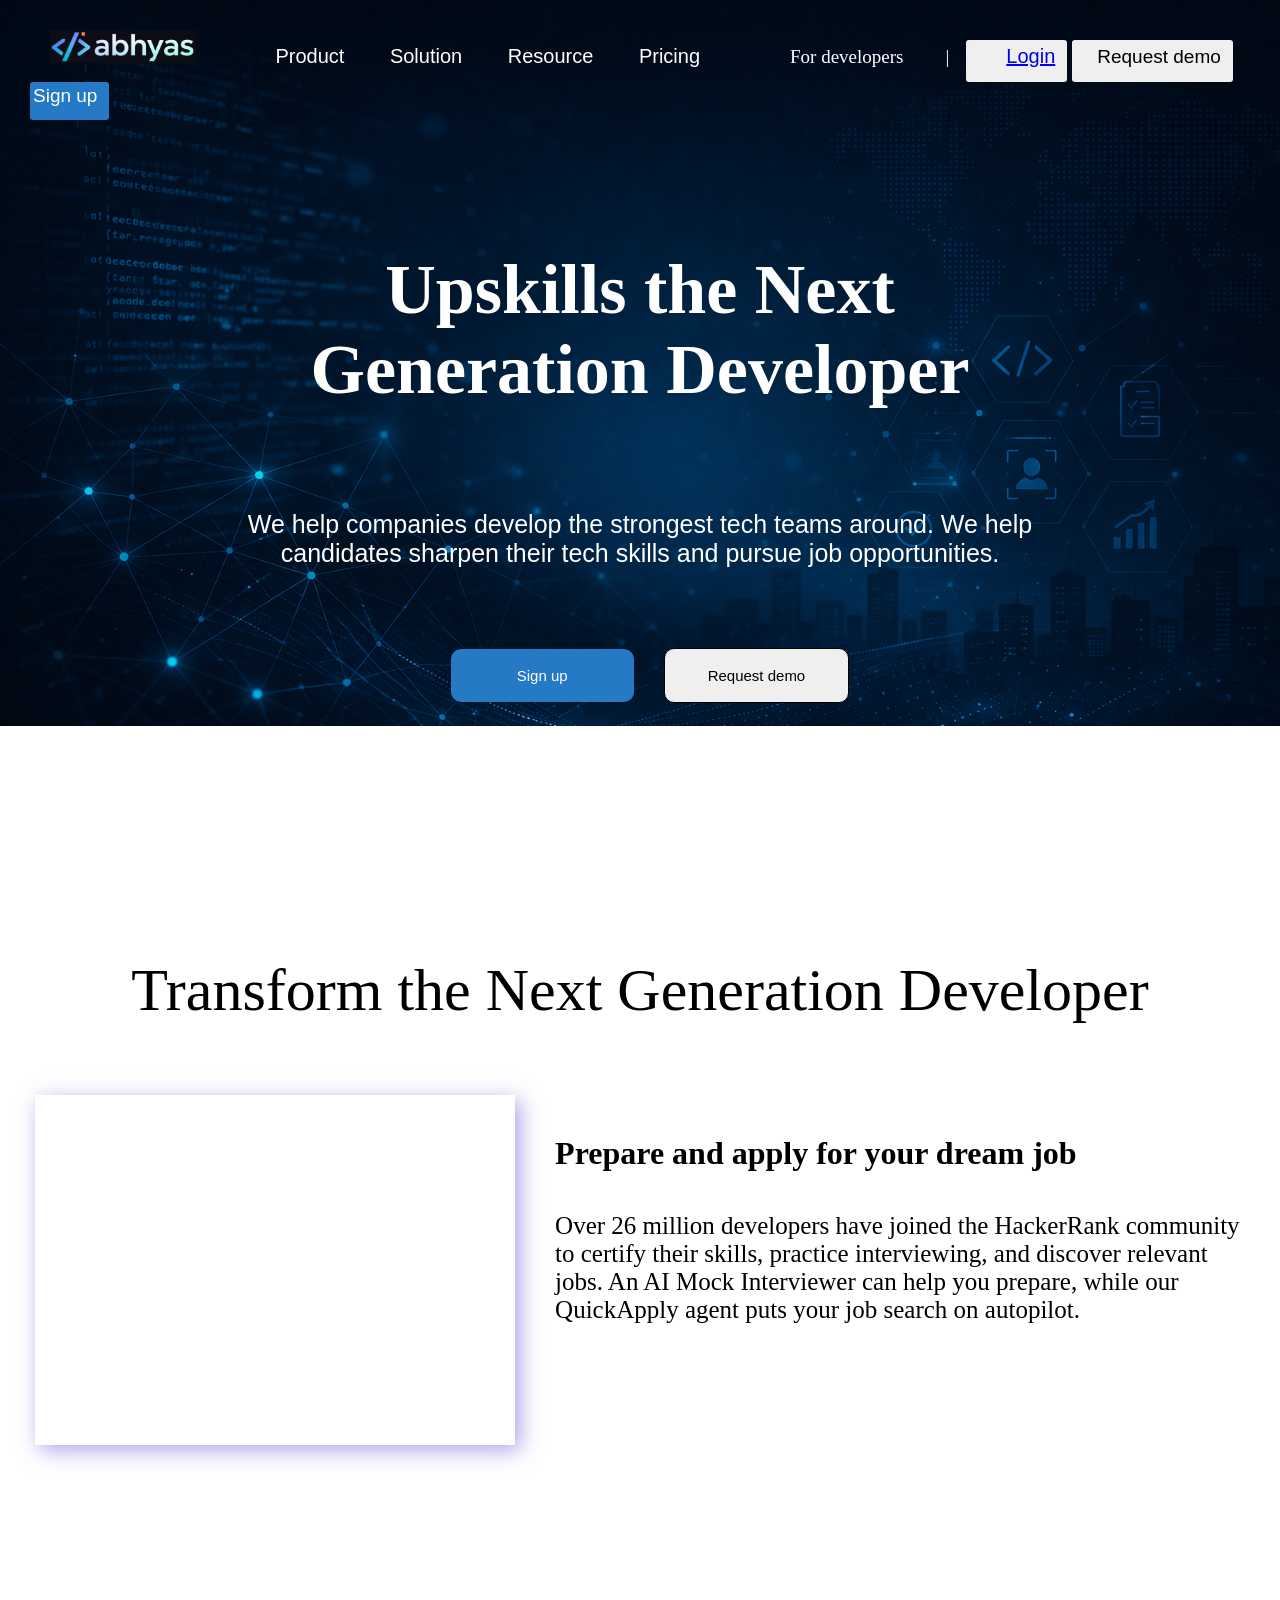
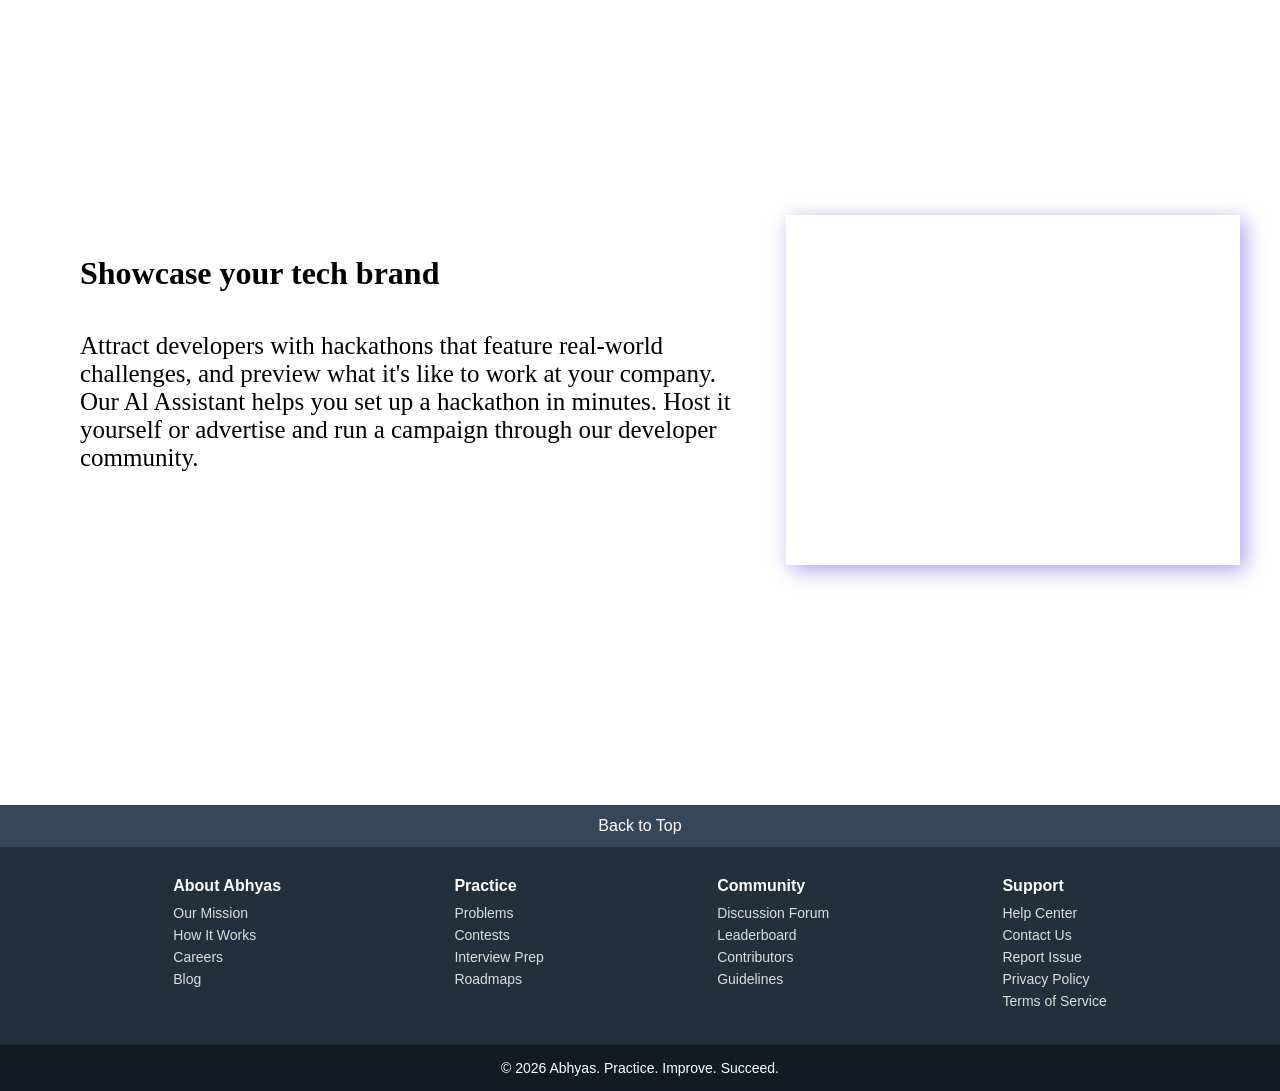
<file: index.html>
<!DOCTYPE html>
<html lang="en">
<head>
    <meta charset="UTF-8">
    <meta name="viewport" content="width=device-width, initial-scale=1.0">
    <title>Document</title>
    <link rel="stylesheet" href="style.css">
</head>

<body >
     
    <div class="body-img">
        
         <div class="sec">
                   
                       <span class="logo-border">
                          <img src="Screenshot 2026-04-13 211512.png" width=12% alt="" >
                  
                     </span>
                    <span class="buttn">
                    <span class="btn">Product</span>
                    <span class="btn">Solution</span>
                    <span class="btn">Resource</span>
                    <span class="btn">Pricing</span></span>
                    <span class="secbtn">
                    <span class="btn-red-sm">For developers</span>
                    <span class="btn-red-sm">|</span>
                    <button class="btn btn-red-sm"><a href="login.html" class="buttn">Login</a></button>

                    <button class="btn btn-red-sm">Request demo</button>
                    <button class="red-sm">Sign up</button>
                    
                    
                  </div>
         
    <div class="hero">
       
 <span  id="changing">Upskills the Next </span> 
        <span>Generation Developer</span>
       
       
      
    </div>
    <div class="next">
        <span>We help companies develop the strongest tech teams around. We help</span>
        <span>candidates sharpen their tech skills and pursue job opportunities.</span>
    </div>
    <div class="box">
        <button class="a">Sign up</button>
        <button class="b">Request demo</button>
    </div>
    </div>
     <div class="style_transition">
     </div>
    <div class="third">
        <p class="heading">Transform the Next Generation Developer</p>
    </div>

    <div class="fourth-container">
        <div class="fourth-video">
           
        </div>

        <div class="fourth-text">
            <p class="fourth-text1"> <h1>Prepare and apply for your dream job</h1></p>
            <p class="fourth-text2">Over 26 million developers have joined the HackerRank community to certify their skills, practice interviewing, and discover relevant jobs. An AI Mock Interviewer can help you prepare, while our QuickApply agent puts your job search on autopilot.</p>
        </div>

    </div>


    <div class="fifth-container">

        <div class="fifth-text">
            <p class="fifth-text1"> <h1>Showcase your tech brand</h1></p>
            <p class="fifth-text2">Attract developers with hackathons that feature real-world challenges, and preview what it's like to work at your company. Our Al Assistant helps you set up a hackathon in minutes. Host it yourself or advertise and run a campaign through our developer community.</p>
        </div>
         <div class="fifth-video">
        </div>

    </div>


   <footer>
    <div class="back">
        Back to Top
    </div>

    <div class="foot-panel2">
        <ul>
            <p>About Abhyas</p>
            <a href="#">Our Mission</a>
            <a href="#">How It Works</a>
            <a href="#">Careers</a>
            <a href="#">Blog</a>
        </ul>

        <ul>
            <p>Practice</p>
            <a href="#">Problems</a>
            <a href="#">Contests</a>
            <a href="#">Interview Prep</a>
            <a href="#">Roadmaps</a>
        </ul>
        
        <ul>
            <p>Community</p>
            <a href="#">Discussion Forum</a>
            <a href="#">Leaderboard</a>
            <a href="#">Contributors</a>
            <a href="#">Guidelines</a>
        </ul>

        <ul>
            <p>Support</p>
            <a href="#">Help Center</a>
            <a href="#">Contact Us</a>
            <a href="#">Report Issue</a>
            <a href="#">Privacy Policy</a>
            <a href="#">Terms of Service</a>
        </ul>
    </div>

    <div class="foot-panel3">
        <p>© 2026 Abhyas. Practice. Improve. Succeed.</p>
    </div>
</footer>



    <script>
    const letters = ["Upskills the Next ", "Hire the Next ", "Becomes the Next "]; // rotating letters
    let index = 0;
    const element = document.getElementById("changing");

    setInterval(() => {
      index = (index + 1) % letters.length;
      element.textContent = letters[index] ; // keep "ps" constant
    }, 1500);
  </script>
    
</body>
</html>
</file>
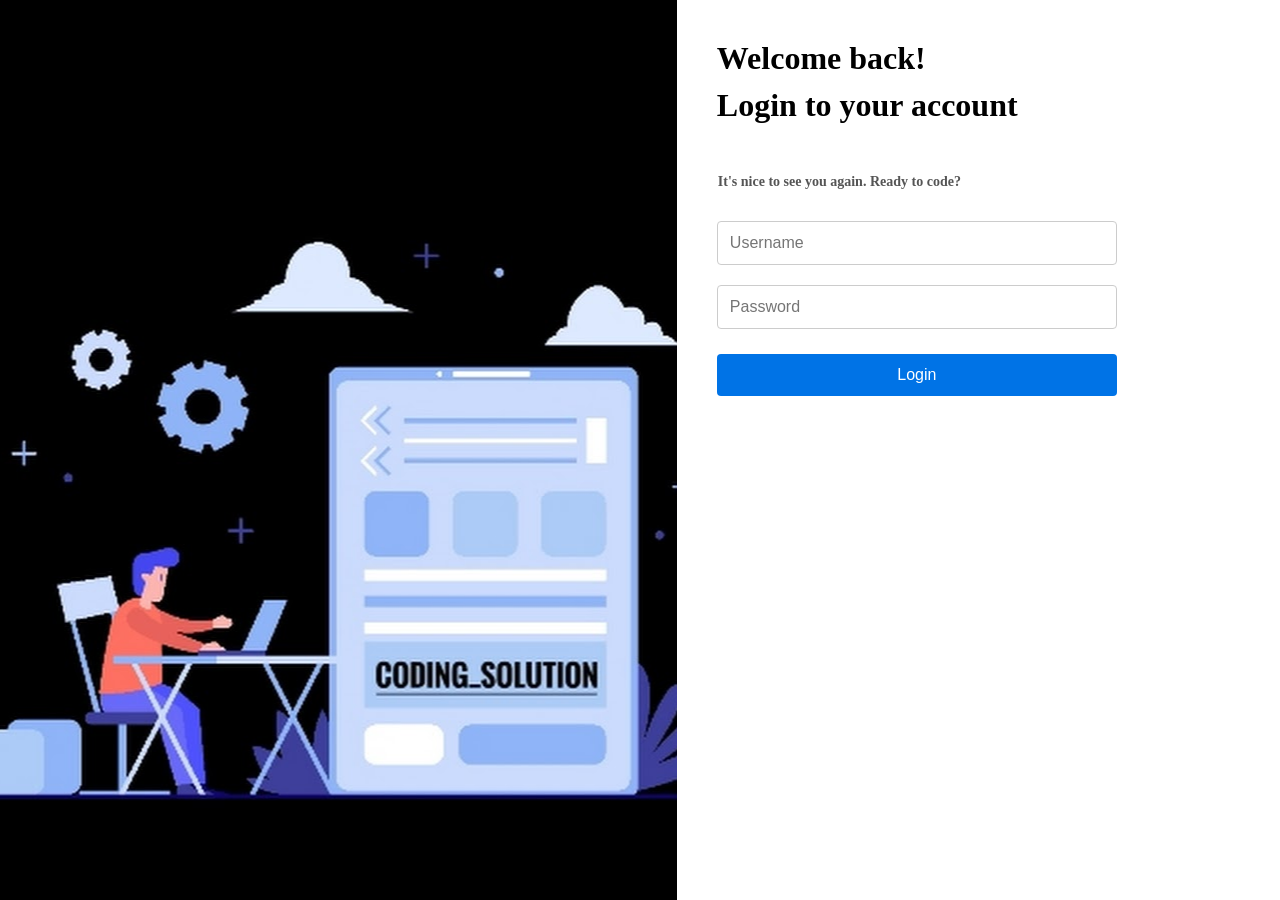
<file: login.html>
<!DOCTYPE html>
<html lang="en">
<head>
    <meta charset="UTF-8">
    <meta name="viewport" content="width=device-width, initial-scale=1.0">
    <title>Login-Page</title>
 <link rel="stylesheet" href="style2.css">
</head>
<body>
<!DOCTYPE html>
<html lang="en">
<head>
  <meta charset="UTF-8">
  <meta name="viewport" content="width=device-width, initial-scale=1.0">
  <title>Login Page</title>
  <link rel="stylesheet" href="style2.css">
</head>
<body>
  <div class="login-container">
    
    <!-- Left side: image -->
    <div class="login-image"></div>

    <!-- Right side: text + form -->
    <div class="login-content">
      <h1 class="text">Welcome back!</h1>
      <h1 class="text">Login to your account</h1>
      
      <div class="text2">
        <h4>It's nice to see you again. Ready to code?</h4>
      </div>

      <form>
        <input type="text" placeholder="Username">
        <input type="password" placeholder="Password">
        <button type="submit">Login</button>
        
      </form>

    </div>
  </div>
</body>
</html>


 
</body>
</html>
</file>
<file: style.css>
*{
    margin: 0;
    padding: 0;
     
}
nav{
    background-color: rgb(38, 122, 197);
    padding: 10px 35px;
    display: flex;
    font-size: 20px;
    height: 30px;
    text-align: justify;
    color: white;
    gap: 20px;
    line-height: 35px;
}
.sign{
    text-align: left;
    color: rgb(217, 238, 235);
    font-size: 25px;
    height: 40px;
    gap: 30px;
    a:hover {
        color: white; /* Color when the link is hovered over */
    }

}
.sec{
   
   align-items: center;
   justify-content: space-between;
    background-color:transparent;
    line-height: 15px;
    padding: 30px;
     color:white
}

.logo-border{
    border: 3px transparent;
   
    padding: 20px;
    margin-top: 30px;
}

.logo-border:hover{
     border: 1px rgb(38, 122, 197);
}
.img{
    padding: 300px;
    gap: 20%;
}
.buttn{
    position: relative;
    z-index: 50;
    justify-content: space-between;
    padding-left: 15px;
    line-height: 10px;
    font-weight: 400;
    font-size: 20px;
    font-family: Arial, Helvetica, sans-serif
    
}
.btn{
    justify-content: space-between;
    padding-left: 40px;
    line-height: 10px;
    font-weight: 400;

}

.btn:hover{
    color: rgb(38, 122, 197);
}

.secbtn{
    position: relative;
    z-index: 50;
    justify-content: space-between;
    padding-left: 5%;
    line-height: 10px;
    font-weight: 400;
    font-size: 20px;
    gap: 10%;
    border-radius: 3px;
}
.btn-red-sm{
    justify-content: space-between;
    padding: 3px 12px 11px 25px;
    line-height: 28px;
    font-size: 19px;
    gap: 2%;
    border-radius: 3px;
}
.btn-red-sm:hover{
    color: rgb(38, 122, 197);;
}

button{
    border: white
}

.red-sm{
    justify-content: space-between;
    align-items: center;
    padding: 0.5px 12px 10px 3px;
    line-height: 28px;
    font-size: 19px;
    background-color: rgb(38, 122, 197);
    color: white;
    border-radius: 3px;
}

.hero{
    height: 90%; ;
    display: flex;
    align-items: center ;
    justify-content: center;
    flex-direction: column;
    color:white;
    position: relative;
    padding: 100px;
    font-size: 70px;
    font-weight: bolder;
    column-gap: 50px;
    font-family: Cambria, Cochin, Georgia, Times, 'Times New Roman', serif;
  
}

.body-img {
 
    background-image: url("Digital network and global connectivity.png");
    align-items: flex-end;
    width: 100%;
    height:fit-content;
    font-size: 1rem;
    background-size: cover;

}



.next{
    height: 30%; ;
    display: flex;
    align-items: center ;
    justify-content: center;
    flex-direction: column;
    color: white;
    position: relative;
    font-size: 25px;
    font-family:'Segoe UI', Tahoma, Geneva, Verdana, sans-serif;

}

.box{
    justify-content: center;
    padding: 80px 10px 23px 30px;
    line-height: 50px;
    font-size: 25px;
    align-items: center;
    display: flex;
    color: white;
    border-radius: 10px;
    gap: 30px;
}
.a{
    background-color:rgb(38, 122, 197);
    color: white;
    border-radius: 10px;
    padding: 18px 66px; 
    font-size: 15px;
    

}

.b{

    color:black;
    border-radius: 10px;
    padding: 18px 43px; 
    font-size: 15px;
    border: 1px solid black;
}


.third{
    padding: 70px;
    display: flex;
    align-items: center;
    justify-content: center;

}

.heading{
    font-family: 'Times New Roman', Times, serif;
     font-weight: 100;
    font-size: 60px;
    color: rgb(0, 0, 0);
}

.style_transition.is-dark {
    overflow: hidden;
}

.style_transition {
    background-image: url("https://cdn.prod.website-files.com/66b6d7fd4d3e9cef94717176/6761d874531e2f1166a63801_blacktowhite.avif");
    background-size: contain;
    width: 100%;
    height: 160px;
    position: relative;
    background-position: 0px 0px;
}

.fourth-container{
    display: flex;               /* side-by-side layout */
  min-height: 80vh; 
 
            /* full screen height */
}

.fourth-video{
                      /* image takes half width */
  background: url("https://cdn.prod.website-files.com/66b6d7fd4d3e9cef94717176%2F6741fee19917cc8400fe361d_HackerRank%20Community%20Video-poster-00001.jpg") no-repeat center center;
  background-size: cover; 
  height: 150px;
  width: 80%;
   padding: 100px;
  margin-left: 35px;    
  box-shadow: 5px 5px 20px rgba(97, 69, 210, 0.5);
   /* image fills the space */
}


.fourth-text{
   
     flex-direction: column;
  justify-content: center;     /* vertically center text */
  align-items: flex-start;     /* align text to the left */
  padding: 40px;
}

.fourth-text1{
    box-shadow: 3px 3px 10px rgba(97, 69, 210, 0.5);
    flex-direction: column;
justify-content: center;
    font-weight: 300;
   font-size: 60px;
}
.fourth-text2{
    padding-top: 40px;
    font-weight: 200;
    font-size: 25px;
}




.fifth-text{
   
 flex-direction: column;
  justify-content: center;     /* vertically center text */
  align-items: flex-start;     /* align text to the left */
  margin-left: 40px;
  padding: 40px
}

.fifth-text1{
   box-shadow: 3px 3px 10px rgba(97, 69, 210, 0.5);
    flex-direction: column;
justify-content: center;
    font-weight: 300;
   font-size: 60px;
}
.fifth-text2{
    padding-top: 40px;
    font-weight: 200;
    font-size: 25px;
}

.fifth-container{
    display: flex;               /* side-by-side layout */
  min-height: 60vh; 
            /* full screen height */
}

.fifth-video{
                      /* image takes half width */
  background: url("https://i.ytimg.com/vi/MTCdaXZqagw/maxresdefault.jpg") no-repeat center center;
  background-size: cover; 
  height: 150px;
  width: 80%;
   padding: 100px;
   margin-left: 10px;
   margin-right: 40px;
    
  box-shadow: 5px 5px 20px rgba(97, 69, 210, 0.5);
   /* image fills the space */
}


footer {
    margin-top: 50px;
    font-family: Arial, sans-serif;
}

.back {
    background-color: #37475a;
    color: white;
    text-align: center;
    padding: 12px;
    cursor: pointer;
}

.foot-panel2 {
    display: flex;
    justify-content: space-evenly;
    background-color: #222f3d;
    color: white;
    padding: 30px 0;
}

ul {
    list-style: none;
}

ul p {
    font-weight: bold;
    margin-bottom: 10px;
}

ul a {
    display: block;
    margin: 6px 0;
    font-size: 14px;
    color: #ddd;
    text-decoration: none;
}

ul a:hover {
    text-decoration: underline;
}

.foot-panel3 {
    background-color: #131a22;
    color: white;
    text-align: center;
    padding: 15px;
    font-size: 14px;
}
</file>
<file: style2.css>
* {
  margin: 0;
  padding: 0;
  box-sizing: border-box;
}

/* Container: split screen */
.login-container {
  display: flex;               /* side-by-side layout */
  min-height: 100vh;           /* full screen height */
}

/* Left side image */
.login-image {
  flex: 1;                     /* image takes half width */
  background: url("login_image.jpg") no-repeat center center;
  background-size: cover;      /* image fills the space */
}

/* Right side content */
.login-content {
        
  flex-direction: column;
  justify-content: center;     /* vertically center text */
  align-items: flex-start;     /* align text to the left */
  padding: 40px;
}

/* Headings */
.text {
  font-family: Georgia, 'Times New Roman', Times, serif;
  margin-bottom: 10px;
}

.text2 {
    padding: 40px 1px 1px 1px;
  margin-bottom: 20px;
  font-size: 14px;
  color: #555;
}

/* Inputs */
.login-content form input {
  width: 80%;          /* wider inputs */
  max-width: 400px;    /* prevents them from being too wide */
  padding: 12px;
  margin: 10px 0;
  font-size: 16px;
  border: 1px solid #ccc;
  border-radius: 4px;
}

/* Button */
.login-content form button {
  width: 80%;
  max-width: 400px;
  padding: 12px;
  margin-top: 15px;
  background-color: #0073e6;
  color: white;
  font-size: 16px;
  border: none;
  border-radius: 4px;
  cursor: pointer;
}

.login-content form button:hover {
  background-color: #005bb5;
}
</file>
